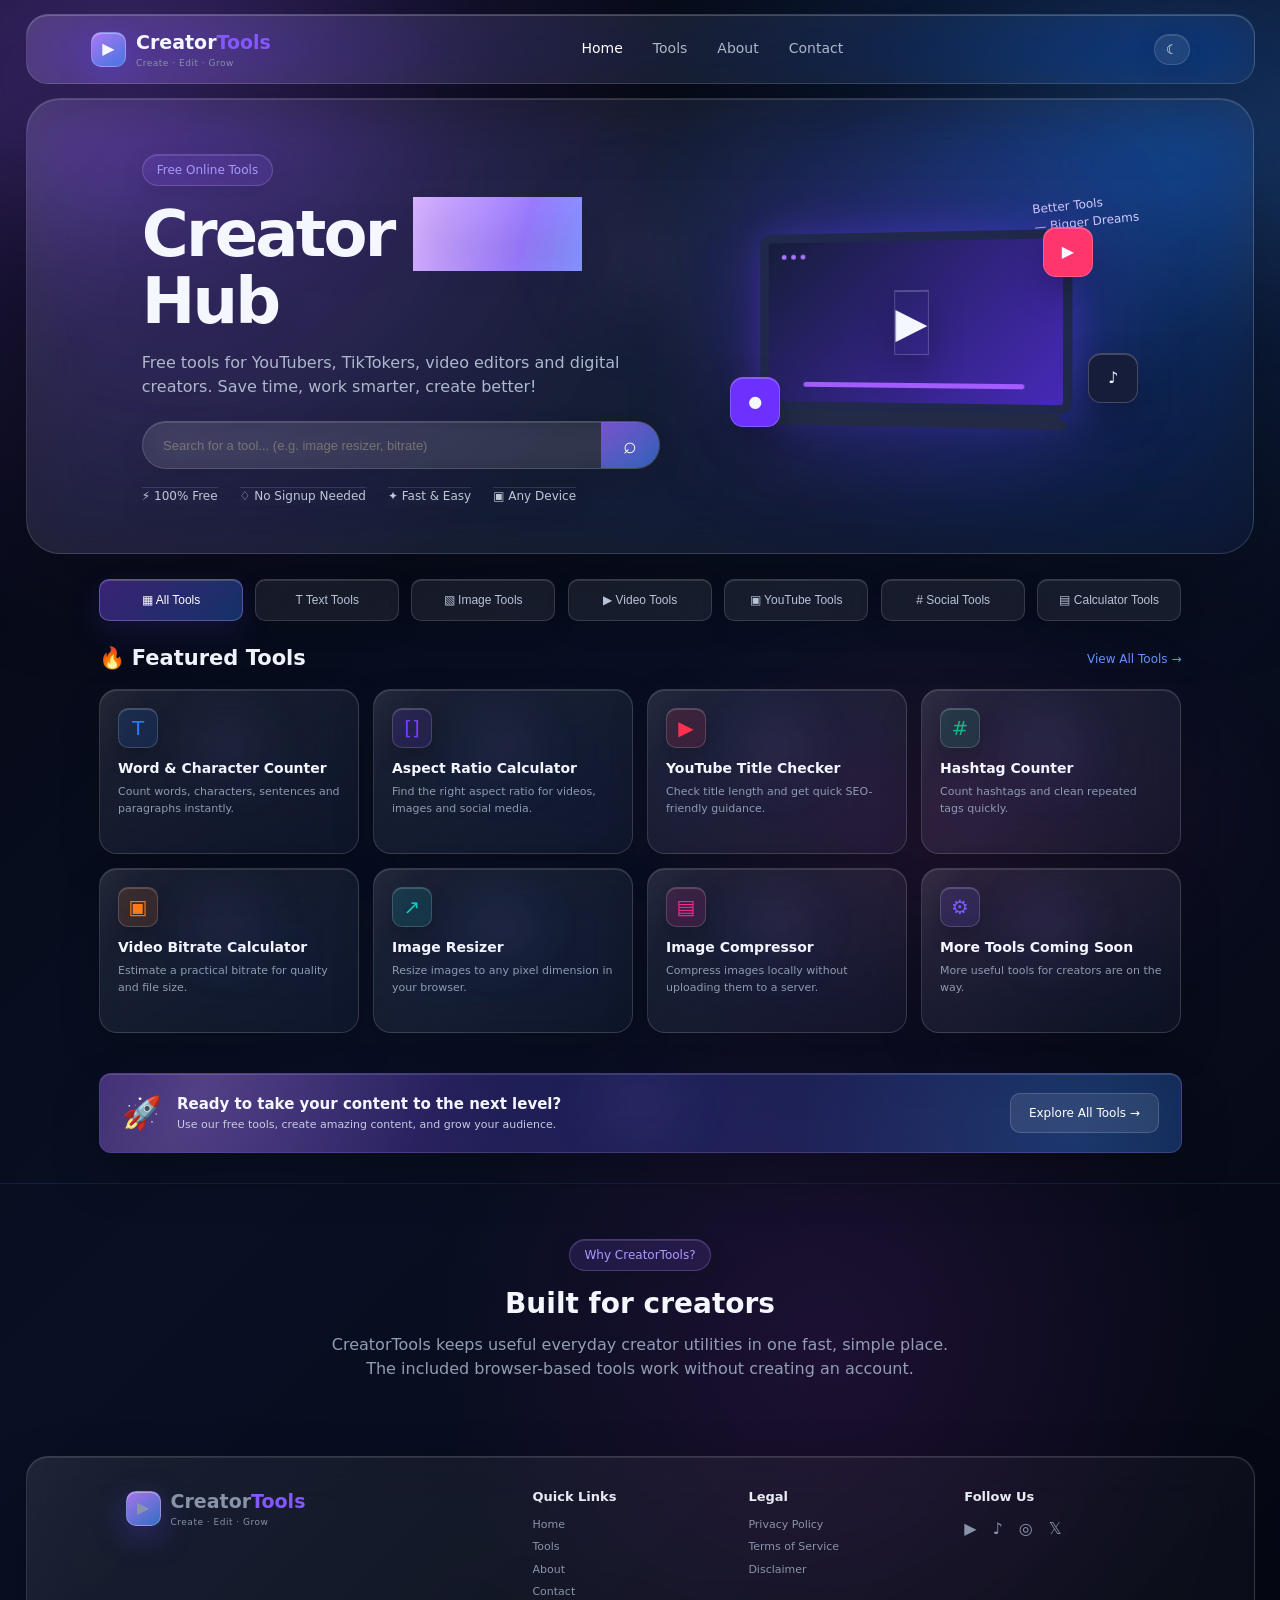
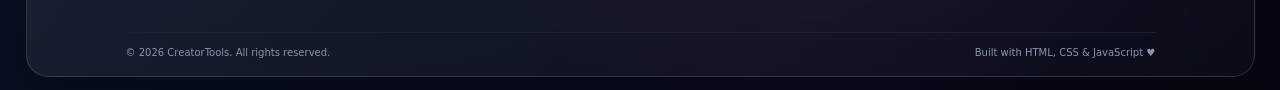
<file: index.html>
<!DOCTYPE html>
<html lang="en">
<head>
  <meta charset="UTF-8">
  <meta name="viewport" content="width=device-width, initial-scale=1.0">
  <meta name="description" content="CreatorTools — free online tools for YouTubers, TikTokers, video editors and digital creators.">
  <meta name="theme-color" content="#070b17">
  <title>CreatorTools — Free Creator Tools</title>
  <link rel="stylesheet" href="style.css">
</head>
<body>
<header class="navbar">
  <a class="brand" href="index.html" aria-label="CreatorTools home">
    <span class="brand-mark">▶</span>
    <span><b>Creator<span>Tools</span></b><small>Create · Edit · Grow</small></span>
  </a>
  <nav id="mainNav"><a class="active" href="index.html">Home</a><a href="#tools">Tools</a><a href="#about">About</a><a href="#contact">Contact</a></nav>
  <div class="nav-actions"><button id="themeBtn" class="icon-btn" aria-label="Toggle theme">☾</button><button id="menuBtn" class="icon-btn mobile-only" aria-label="Open menu">☰</button></div>
</header>

<main>
<section class="hero">
  <div class="hero-copy">
    <span class="eyebrow">Free Online Tools</span>
    <h1>Creator <span>Tools</span> Hub</h1>
    <p>Free tools for YouTubers, TikTokers, video editors and digital creators. Save time, work smarter, create better!</p>
    <div class="search"><input id="searchInput" type="search" aria-label="Search tools" placeholder="Search for a tool... (e.g. image resizer, bitrate)"><button id="searchBtn" aria-label="Search">⌕</button></div>
    <div class="trust"><span>⚡ 100% Free</span><span>♢ No Signup Needed</span><span>✦ Fast & Easy</span><span>▣ Any Device</span></div>
  </div>
  <div class="hero-art" aria-hidden="true">
    <div class="glow"></div>
    <div class="laptop"><div class="screen"><div class="screen-ui"><span></span><span></span><span></span></div><div class="play">▶</div><div class="timeline"></div></div><div class="base"></div></div>
    <div class="float yt">▶</div><div class="float tk">♪</div><div class="float cam">●</div><div class="note">Better Tools<br>— Bigger Dreams</div>
  </div>
</section>

<section class="tools-section" id="tools">
  <div class="categories">
    <button class="cat active" data-filter="all">▦ All Tools</button>
    <button class="cat" data-filter="text">T Text Tools</button>
    <button class="cat" data-filter="image">▧ Image Tools</button>
    <button class="cat" data-filter="video">▶ Video Tools</button>
    <button class="cat" data-filter="youtube">▣ YouTube Tools</button>
    <button class="cat" data-filter="social"># Social Tools</button>
    <button class="cat" data-filter="calculator">▤ Calculator Tools</button>
  </div>
  <div class="section-head"><h2>🔥 Featured Tools</h2><a href="#tools">View All Tools →</a></div>
  <div class="tool-grid" id="toolGrid"></div>
  <div id="emptyState" class="empty" hidden>No tools found. Try another search.</div>
</section>

<section class="cta"><div class="rocket">🚀</div><div><h3>Ready to take your content to the next level?</h3><p>Use our free tools, create amazing content, and grow your audience.</p></div><a href="#tools">Explore All Tools →</a></section>

<section class="info" id="about"><span class="eyebrow">Why CreatorTools?</span><h2>Built for creators</h2><p>CreatorTools keeps useful everyday creator utilities in one fast, simple place. The included browser-based tools work without creating an account.</p></section>
</main>

<footer id="contact">
  <div><a class="brand" href="index.html"><span class="brand-mark">▶</span><span><b>Creator<span>Tools</span></b><small>Create · Edit · Grow</small></span></a></div>
  <div><h4>Quick Links</h4><a href="index.html">Home</a><a href="#tools">Tools</a><a href="#about">About</a><a href="#contact">Contact</a></div>
  <div><h4>Legal</h4><a href="privacy.html">Privacy Policy</a><a href="terms.html">Terms of Service</a><a href="disclaimer.html">Disclaimer</a></div>
  <div><h4>Follow Us</h4><p>▶　♪　◎　𝕏</p></div>
  <div class="copyright">© 2026 CreatorTools. All rights reserved. <span>Built with HTML, CSS & JavaScript ♥</span></div>
</footer>
<script src="script.js"></script>
</body>
</html>
</file>
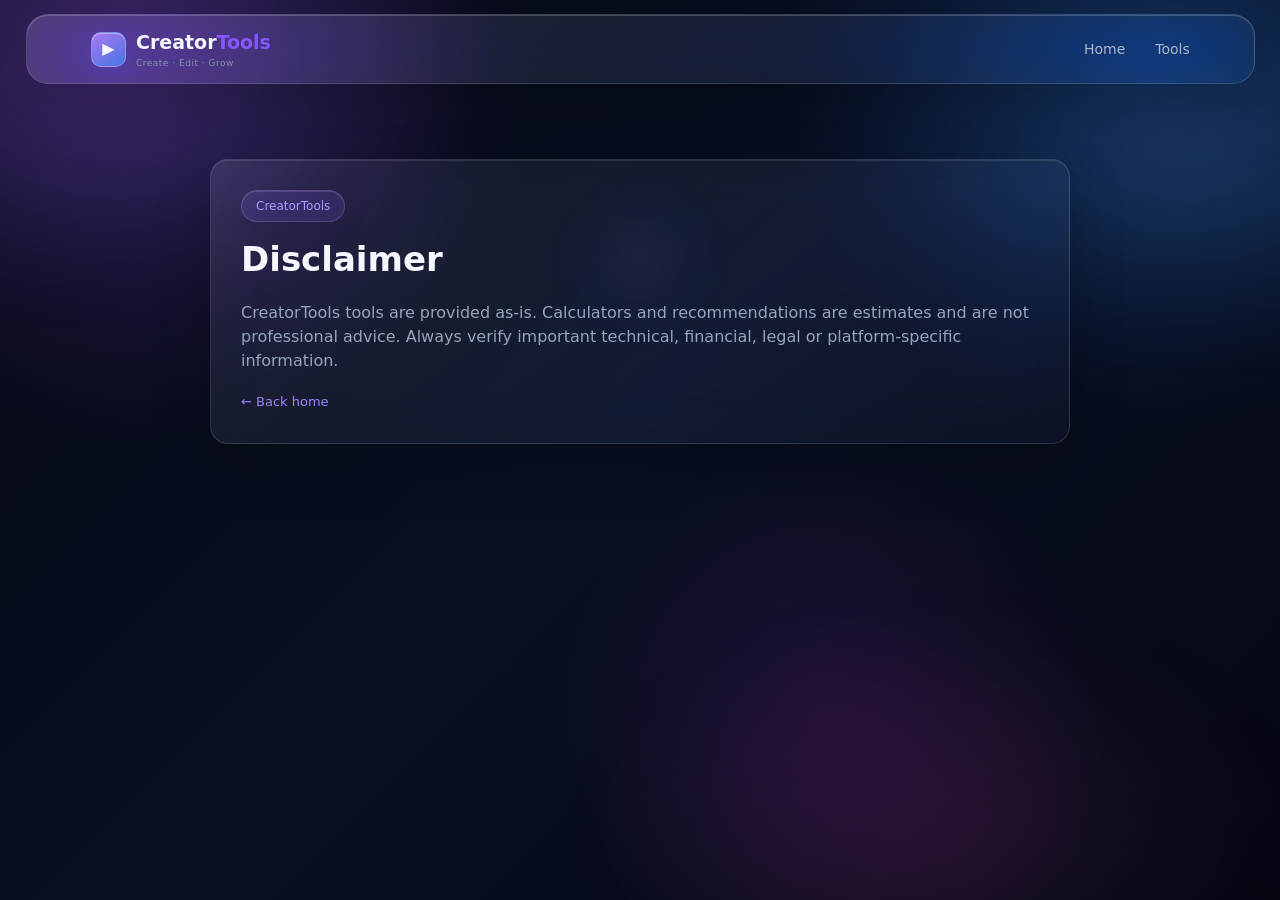
<file: disclaimer.html>
<!DOCTYPE html><html><head><meta charset="UTF-8"><meta name="viewport" content="width=device-width,initial-scale=1"><title>Disclaimer — CreatorTools</title><link rel="stylesheet" href="style.css"></head><body><header class="navbar"><a class="brand" href="index.html"><span class="brand-mark">▶</span><span><b>Creator<span>Tools</span></b><small>Create · Edit · Grow</small></span></a><nav><a href="index.html">Home</a><a href="index.html#tools">Tools</a></nav></header><main class="tool-page"><div class="tool-box"><span class="eyebrow">CreatorTools</span><h1>Disclaimer</h1><p class="sub">CreatorTools tools are provided as-is. Calculators and recommendations are estimates and are not professional advice. Always verify important technical, financial, legal or platform-specific information.</p><a class="back" href="index.html">← Back home</a></div></main></body></html>
</file>
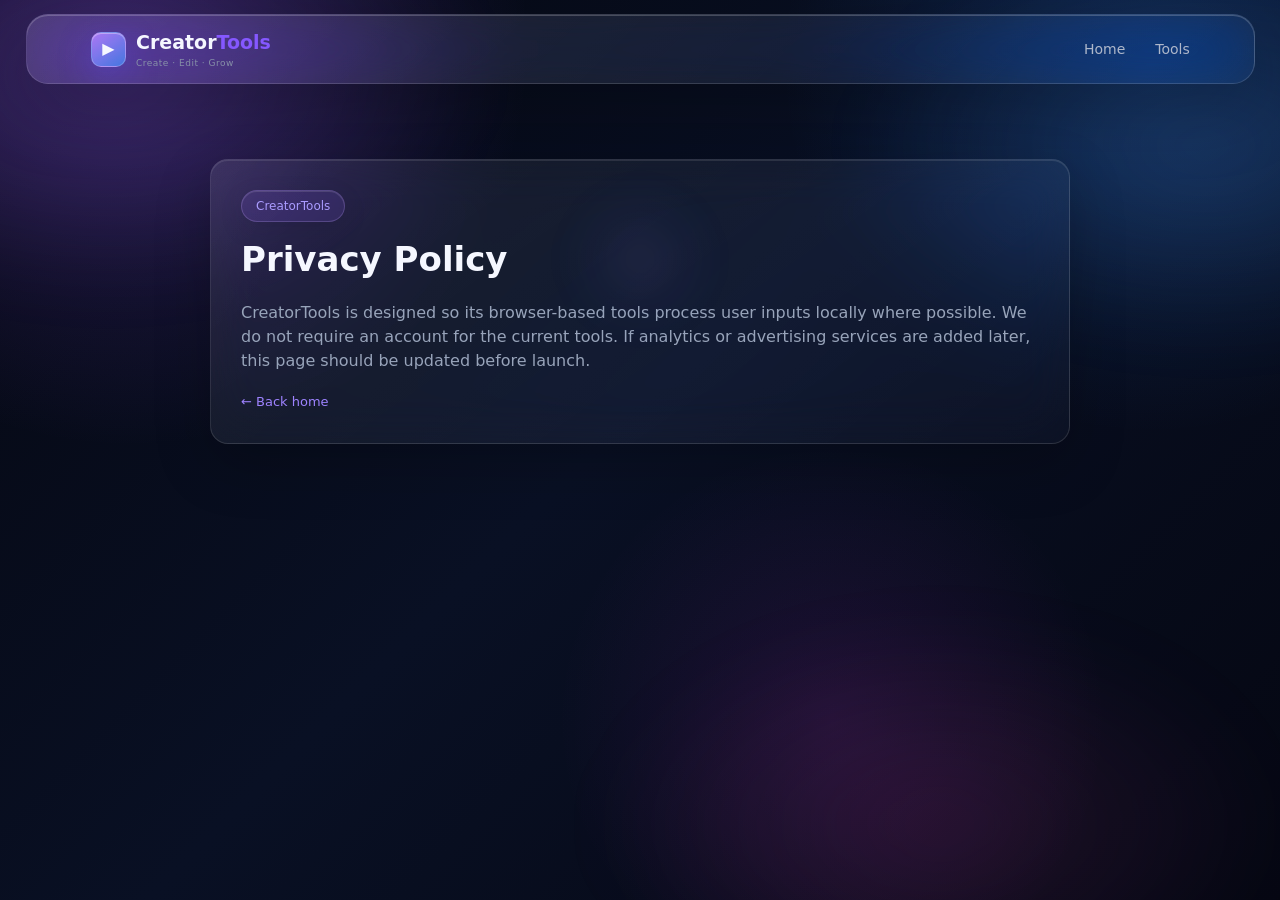
<file: privacy.html>
<!DOCTYPE html><html><head><meta charset="UTF-8"><meta name="viewport" content="width=device-width,initial-scale=1"><title>Privacy Policy — CreatorTools</title><link rel="stylesheet" href="style.css"></head><body><header class="navbar"><a class="brand" href="index.html"><span class="brand-mark">▶</span><span><b>Creator<span>Tools</span></b><small>Create · Edit · Grow</small></span></a><nav><a href="index.html">Home</a><a href="index.html#tools">Tools</a></nav></header><main class="tool-page"><div class="tool-box"><span class="eyebrow">CreatorTools</span><h1>Privacy Policy</h1><p class="sub">CreatorTools is designed so its browser-based tools process user inputs locally where possible. We do not require an account for the current tools. If analytics or advertising services are added later, this page should be updated before launch.</p><a class="back" href="index.html">← Back home</a></div></main></body></html>
</file>
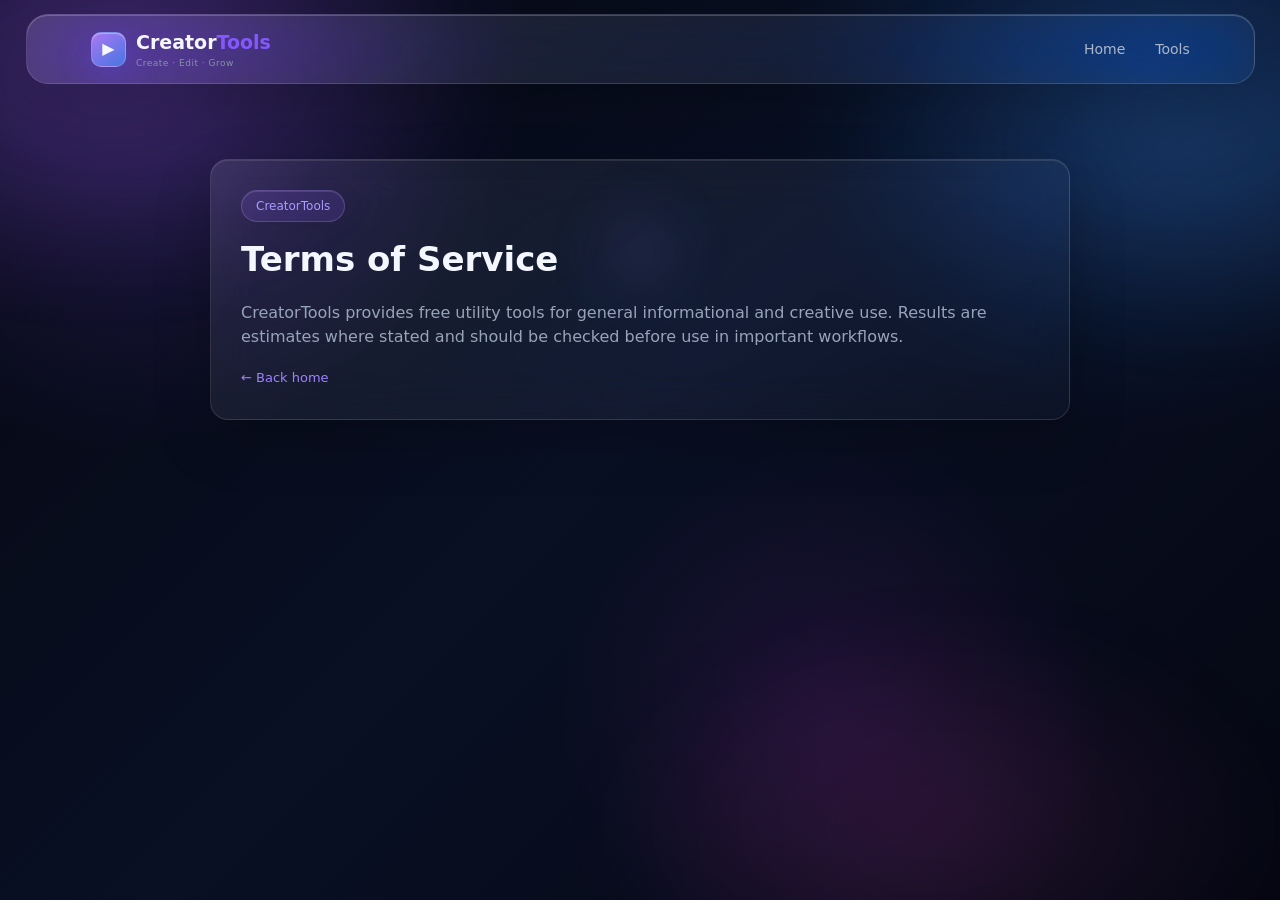
<file: terms.html>
<!DOCTYPE html><html><head><meta charset="UTF-8"><meta name="viewport" content="width=device-width,initial-scale=1"><title>Terms of Service — CreatorTools</title><link rel="stylesheet" href="style.css"></head><body><header class="navbar"><a class="brand" href="index.html"><span class="brand-mark">▶</span><span><b>Creator<span>Tools</span></b><small>Create · Edit · Grow</small></span></a><nav><a href="index.html">Home</a><a href="index.html#tools">Tools</a></nav></header><main class="tool-page"><div class="tool-box"><span class="eyebrow">CreatorTools</span><h1>Terms of Service</h1><p class="sub">CreatorTools provides free utility tools for general informational and creative use. Results are estimates where stated and should be checked before use in important workflows.</p><a class="back" href="index.html">← Back home</a></div></main></body></html>
</file>
<file: style.css>
*{box-sizing:border-box}html{scroll-behavior:smooth}body{margin:0;background:#070b17;color:#f5f7ff;font-family:Inter,system-ui,-apple-system,BlinkMacSystemFont,"Segoe UI",sans-serif;line-height:1.5}body.light{background:#f5f7fb;color:#141827}a{color:inherit;text-decoration:none}.navbar{height:70px;border-bottom:1px solid #18213a;background:rgba(7,11,23,.9);backdrop-filter:blur(18px);display:flex;align-items:center;justify-content:space-between;padding:0 max(5vw,24px);position:sticky;top:0;z-index:30}.brand{display:flex;align-items:center;gap:10px}.brand-mark{width:35px;height:35px;border-radius:10px;display:grid;place-items:center;background:linear-gradient(135deg,#6c2cff,#147dff);box-shadow:0 0 25px #633cff55;font-size:16px}.brand b{display:block;font-size:19px}.brand b span{color:#8558ff}.brand small{display:block;color:#8791a8;font-size:9px;letter-spacing:.5px}.navbar nav{display:flex;gap:30px}.navbar nav a{font-size:14px;color:#aeb7ca;padding:25px 0}.navbar nav a.active,.navbar nav a:hover{color:#fff;border-bottom:2px solid #8455ff}.nav-actions{display:flex;gap:8px}.icon-btn{border:1px solid #26314d;background:#10172a;color:#fff;border-radius:20px;padding:7px 11px;cursor:pointer}.mobile-only{display:none}.hero{min-height:390px;display:flex;align-items:center;gap:25px;padding:55px max(9vw,32px) 48px;border-bottom:1px solid #131d35;overflow:hidden;background:radial-gradient(circle at 75% 45%,#3721a322,transparent 35%),linear-gradient(135deg,#070b17,#090d1b)}.hero-copy{width:52%;max-width:680px}.eyebrow{display:inline-block;padding:6px 14px;border-radius:20px;background:#392077;color:#aa9bff;font-size:12px}.hero h1{font-size:clamp(42px,5vw,66px);line-height:1.05;margin:15px 0 10px;letter-spacing:-2px}.hero h1 span{background:linear-gradient(90deg,#9b45ff,#267cff);-webkit-background-clip:text;background-clip:text;color:transparent}.hero p{color:#aeb8cc;font-size:16px;max-width:590px}.search{height:48px;border:1px solid #394766;border-radius:28px;display:flex;overflow:hidden;margin:22px 0 18px;max-width:620px;background:#0b1120}.search input{flex:1;background:none;border:0;outline:0;color:#fff;padding:0 20px;font-size:13px}.search button{width:58px;border:0;background:linear-gradient(135deg,#742dff,#4c6cff);color:#fff;font-size:23px;cursor:pointer}.trust{display:flex;gap:22px;flex-wrap:wrap;color:#c1c9d8;font-size:12px}.hero-art{height:270px;flex:1;position:relative;display:grid;place-items:center}.glow{position:absolute;width:310px;height:190px;background:#5e32ff55;filter:blur(58px)}.laptop{position:relative;width:315px;transform:perspective(700px) rotateY(-8deg);z-index:2}.screen{height:180px;border:9px solid #20294b;border-radius:12px;background:linear-gradient(135deg,#161d3b,#4729b8);display:grid;place-items:center;box-shadow:0 0 35px #663eff55;position:relative}.screen-ui{position:absolute;left:14px;top:12px;display:flex;gap:5px}.screen-ui span{width:5px;height:5px;border-radius:50%;background:#aa76ff}.play{font-size:42px}.timeline{position:absolute;bottom:15px;width:75%;height:5px;background:#a45cff;border-radius:10px}.base{height:15px;background:#222a45;clip-path:polygon(5% 0,95% 0,100% 100%,0 100%);border-radius:0 0 12px 12px}.float{position:absolute;width:50px;height:50px;border-radius:13px;display:grid;place-items:center;font-weight:800;z-index:4;box-shadow:0 10px 30px #0008}.yt{right:10%;top:12%;background:#ff356d}.tk{right:0;bottom:23%;background:#161d3b;border:1px solid #714eff}.cam{left:10%;bottom:14%;background:#6c31ff}.note{position:absolute;right:0;top:0;color:#d7caff;font-size:12px;transform:rotate(-6deg)}.tools-section{padding:25px max(7.7vw,24px) 20px}.categories{display:grid;grid-template-columns:repeat(7,1fr);gap:12px}.cat{border:1px solid #172541;background:#0c1427;color:#b9c3d8;padding:13px 8px;border-radius:10px;cursor:pointer;font-size:12px}.cat.active,.cat:hover{background:linear-gradient(135deg,#7030ff,#267cff);color:#fff;border-color:transparent}.section-head{display:flex;justify-content:space-between;align-items:center;margin:22px 0 14px}.section-head h2{margin:0;font-size:21px}.section-head a{font-size:12px;color:#6c92ff}.tool-grid{display:grid;grid-template-columns:repeat(4,1fr);gap:14px}.tool-card{background:linear-gradient(145deg,#0d1628,#0b1220);border:1px solid #1c2b49;border-radius:12px;padding:18px;min-height:165px;transition:.2s}.tool-card:hover{transform:translateY(-3px);border-color:#6048c8;box-shadow:0 10px 30px #0005}.tool-icon{width:40px;height:40px;border-radius:10px;display:grid;place-items:center;font-size:20px;margin-bottom:10px}.tool-card h3{font-size:14px;margin:0 0 5px}.tool-card p{font-size:11px;color:#8f9bb1;margin:0 0 10px}.tool-card a{font-size:11px;color:#a98cff}.empty{padding:35px;text-align:center;color:#93a0b7}.cta{margin:20px max(7.7vw,24px) 30px;border-radius:12px;padding:15px 22px;display:flex;align-items:center;gap:15px;background:linear-gradient(100deg,#5420ad,#214fa7);border:1px solid #704dce}.rocket{font-size:32px}.cta h3{margin:0;font-size:15px}.cta p{margin:2px 0 0;color:#c4cce0;font-size:11px}.cta>a{margin-left:auto;background:#4c8cff;color:#fff;padding:10px 18px;border-radius:10px;font-size:12px}.info{padding:55px max(9vw,24px);text-align:center;border-top:1px solid #141f37}.info h2{margin:12px 0 8px;font-size:28px}.info p{color:#929db4;max-width:650px;margin:auto}.info .eyebrow{margin-bottom:0}footer{padding:30px max(7.7vw,24px) 16px;border-top:1px solid #17233c;display:grid;grid-template-columns:2fr 1fr 1fr 1fr;gap:25px;color:#8994aa}footer h4{margin:0 0 10px;color:#e8ebf4;font-size:13px}footer>div>a:not(.brand){display:block;font-size:11px;margin:6px 0}footer p{margin:0}.copyright{grid-column:1/-1;border-top:1px solid #18233b;padding-top:12px;font-size:10px}.copyright span{float:right}.tool-page{max-width:900px;margin:auto;padding:55px 20px;min-height:80vh}.back{color:#9e83ff;font-size:13px}.tool-box{margin-top:20px;background:#0d1628;border:1px solid #20304e;border-radius:18px;padding:30px}.tool-box h1{font-size:34px;margin:12px 0 5px}.sub{color:#98a4ba}.tool-box textarea,.tool-box input,.tool-box select{width:100%;padding:13px;background:#080f1e;border:1px solid #2a3b5e;color:#fff;border-radius:10px;outline:none;margin:8px 0}.tool-box button{padding:11px 17px;border:0;border-radius:9px;background:linear-gradient(135deg,#7130ff,#287dff);color:white;cursor:pointer;margin-top:8px}.result{margin-top:18px;padding:16px;border-radius:10px;background:#080f1e;border:1px solid #1f2d49;color:#d8def0}.row{display:grid;grid-template-columns:1fr 1fr;gap:15px}
body.light .navbar{background:rgba(255,255,255,.9);border-color:#dfe4ee}body.light .navbar nav a{color:#626b7a}body.light .navbar nav a.active,body.light .navbar nav a:hover{color:#161a24}body.light .icon-btn,body.light .cat,body.light .search,body.light .tool-card,body.light .tool-box{background:#fff;color:#161a24;border-color:#d9e0ec}body.light .hero{background:#f6f8fc;border-color:#e2e7f0}body.light .hero p,body.light .tool-card p{color:#5f6879}body.light .search input,body.light .tool-box input,body.light .tool-box textarea,body.light .tool-box select{color:#121725;background:#f8faff}body.light .info{border-color:#e1e6ef}body.light footer{border-color:#dfe4ed;color:#687387}body.light footer h4{color:#2b3140}
@media(max-width:1050px){.categories{grid-template-columns:repeat(4,1fr)}.tool-grid{grid-template-columns:repeat(2,1fr)}.hero{padding:48px 6vw}}
@media(max-width:900px){.hero-art{display:none}.hero-copy{width:100%;max-width:700px}}
@media(max-width:600px){.navbar{padding:0 16px}.navbar nav{display:none}.mobile-only{display:block}.hero{padding:42px 20px}.hero h1{font-size:43px}.trust{gap:10px}.categories{grid-template-columns:repeat(2,1fr)}.tool-grid{grid-template-columns:1fr}.cta{margin:20px}.cta>a{display:none}footer{grid-template-columns:1fr 1fr}.copyright{grid-column:1/-1}.copyright span{float:none;display:block;margin-top:5px}.tool-box{padding:20px}.tool-box h1{font-size:28px}.row{grid-template-columns:1fr}}

/* ===== LIQUID GLASS UI OVERRIDES ===== */
:root{--lg-border:rgba(255,255,255,.14);--lg-fill:rgba(255,255,255,.065);--lg-fill2:rgba(255,255,255,.095)}
body{
  background:
    radial-gradient(circle at 10% 5%,rgba(143,80,255,.24),transparent 28%),
    radial-gradient(circle at 90% 7%,rgba(38,132,255,.20),transparent 26%),
    radial-gradient(circle at 65% 80%,rgba(227,55,255,.10),transparent 25%),
    linear-gradient(135deg,#050711,#091024 48%,#050712)!important;
}
.navbar{
  margin:14px max(2vw,12px) 0!important;
  border:1px solid var(--lg-border)!important;border-radius:22px!important;
  background:linear-gradient(135deg,rgba(255,255,255,.105),rgba(255,255,255,.035))!important;
  box-shadow:0 18px 60px rgba(0,0,0,.32),inset 0 1px rgba(255,255,255,.16)!important;
  backdrop-filter:blur(28px) saturate(145%)!important;-webkit-backdrop-filter:blur(28px) saturate(145%)!important;
}
.icon-btn,.cat,.search{
  background:rgba(255,255,255,.065)!important;
  border:1px solid var(--lg-border)!important;
  box-shadow:inset 0 1px rgba(255,255,255,.10),0 10px 30px rgba(0,0,0,.12)!important;
  backdrop-filter:blur(20px)!important;
}
.hero{
  margin:14px max(2vw,12px) 0!important;
  border:1px solid var(--lg-border)!important;border-radius:34px!important;
  background:linear-gradient(135deg,rgba(255,255,255,.09),rgba(255,255,255,.032))!important;
  box-shadow:0 30px 80px rgba(0,0,0,.32),inset 0 1px rgba(255,255,255,.11)!important;
  backdrop-filter:blur(26px) saturate(140%)!important;-webkit-backdrop-filter:blur(26px) saturate(140%)!important;
}
.brand-mark,.float,.play{
  border:1px solid rgba(255,255,255,.20)!important;
  box-shadow:0 14px 35px rgba(0,0,0,.25),inset 0 1px rgba(255,255,255,.20)!important;
}
.eyebrow{
  background:rgba(140,90,255,.14)!important;
  border:1px solid rgba(197,168,255,.23)!important;
  box-shadow:inset 0 1px rgba(255,255,255,.10)!important;
}
.search button{
  background:linear-gradient(145deg,rgba(151,95,255,.72),rgba(52,129,255,.62))!important;
}
.cat.active,.cat:hover{
  background:linear-gradient(135deg,rgba(137,71,255,.40),rgba(49,129,255,.34))!important;
  border-color:rgba(190,163,255,.35)!important;
}
.tool-card{
  background:linear-gradient(145deg,rgba(255,255,255,.085),rgba(255,255,255,.032))!important;
  border:1px solid var(--lg-border)!important;border-radius:18px!important;
  box-shadow:0 18px 42px rgba(0,0,0,.18),inset 0 1px rgba(255,255,255,.12)!important;
  backdrop-filter:blur(24px) saturate(125%)!important;
}
.tool-card:hover{border-color:rgba(172,144,255,.34)!important;box-shadow:0 24px 55px rgba(50,30,150,.25),inset 0 1px rgba(255,255,255,.15)!important}
.tool-icon{border:1px solid rgba(255,255,255,.16)!important;box-shadow:inset 0 1px rgba(255,255,255,.18),0 10px 22px rgba(0,0,0,.18)!important}
.cta{
  background:linear-gradient(100deg,rgba(107,47,207,.34),rgba(39,106,215,.27))!important;
  border:1px solid rgba(181,150,255,.22)!important;
  box-shadow:0 22px 50px rgba(0,0,0,.23),inset 0 1px rgba(255,255,255,.13)!important;
  backdrop-filter:blur(25px)!important;
}
.cta>a{background:rgba(255,255,255,.09)!important;border:1px solid rgba(255,255,255,.16)!important}
footer{
  margin:20px max(2vw,12px) 14px!important;
  border:1px solid var(--lg-border)!important;border-radius:22px!important;
  background:linear-gradient(135deg,rgba(255,255,255,.065),rgba(255,255,255,.025))!important;
  box-shadow:0 22px 55px rgba(0,0,0,.22),inset 0 1px rgba(255,255,255,.10)!important;
  backdrop-filter:blur(24px)!important;
}
/* Tool pages */
.tool-box,.panel,.control-box,.preview-box,.metric,.score-wrap,.check-item,.tipbox,.youtube-card,.preview-stage{
  background:linear-gradient(145deg,rgba(255,255,255,.078),rgba(255,255,255,.028))!important;
  border:1px solid rgba(255,255,255,.12)!important;
  box-shadow:0 20px 55px rgba(0,0,0,.22),inset 0 1px rgba(255,255,255,.10)!important;
  backdrop-filter:blur(25px) saturate(125%)!important;-webkit-backdrop-filter:blur(25px) saturate(125%)!important;
}
.tool-box input,.tool-box textarea,.tool-box select,#titleInput,#keywordInput,#file,#w,#h,#tags,#dur,#size{
  background:rgba(255,255,255,.052)!important;
  border:1px solid rgba(255,255,255,.12)!important;
  box-shadow:inset 0 1px rgba(255,255,255,.07)!important;
}
.tool-box button,#resizeBtn,#exampleBtn,#resetBtn{
  background:linear-gradient(145deg,rgba(150,94,255,.66),rgba(55,128,255,.54))!important;
  border:1px solid rgba(255,255,255,.16)!important;
  box-shadow:0 12px 28px rgba(57,45,160,.20),inset 0 1px rgba(255,255,255,.18)!important;
}
.result{background:rgba(255,255,255,.042)!important;border-color:rgba(255,255,255,.10)!important}
body.light{
  background:
    radial-gradient(circle at 10% 5%,rgba(135,83,255,.15),transparent 28%),
    radial-gradient(circle at 90% 6%,rgba(34,135,255,.13),transparent 28%),
    linear-gradient(135deg,#edf1ff,#f9fbff)!important;
}
body.light .navbar,body.light .hero,body.light footer,body.light .tool-card,body.light .cat,
body.light .tool-box,body.light .panel,body.light .control-box,body.light .preview-box,
body.light .metric,body.light .score-wrap,body.light .check-item,body.light .tipbox,
body.light .youtube-card,body.light .preview-stage{
  background:linear-gradient(145deg,rgba(255,255,255,.58),rgba(255,255,255,.30))!important;
  border-color:rgba(30,45,80,.10)!important;
  box-shadow:0 20px 55px rgba(67,80,125,.10),inset 0 1px rgba(255,255,255,.78)!important;
}
body.light .tool-box input,body.light .tool-box textarea,body.light .tool-box select,
body.light #titleInput,body.light #keywordInput,body.light #file,body.light #w,body.light #h,body.light #tags,
body.light #dur,body.light #size{color:#172033!important;background:rgba(255,255,255,.43)!important}
@media(max-width:600px){
  .hero{border-radius:24px!important}
  footer{margin:12px 10px!important}
}


/* =========================================================
   CREATORTOOLS — ANIMATED LIQUID GLASS / APPLE-INSPIRED
   ========================================================= */
html,body{min-height:100%}
body{
  --glass-blur:26px;
  --glass-border:rgba(255,255,255,.15);
  --glass-shadow:rgba(0,0,0,.26);
  --glow-a:rgba(148,95,255,.20);
  --glow-b:rgba(50,142,255,.17);
  isolation:isolate;
}
body::after{
  content:"";
  position:fixed;inset:-15%;
  z-index:-3;pointer-events:none;
  background:
    radial-gradient(32% 26% at 18% 18%,rgba(157,104,255,.22),transparent 70%),
    radial-gradient(29% 23% at 84% 24%,rgba(72,154,255,.19),transparent 72%),
    radial-gradient(28% 24% at 68% 82%,rgba(255,77,191,.11),transparent 75%);
  filter:blur(36px);
  animation:liquidDrift 18s ease-in-out infinite alternate;
  transform:translate3d(0,0,0);
}
@keyframes liquidDrift{
  0%{transform:translate3d(-1.5%,-1%,0) scale(1)}
  50%{transform:translate3d(2%,1.5%,0) scale(1.05)}
  100%{transform:translate3d(-1%,2%,0) scale(1.02)}
}
.navbar,.hero,footer,.tool-card,.cat,.tool-box,.panel,.control-box,.preview-box,.metric,.score-wrap,.check-item,.tipbox,.youtube-card,.preview-stage{
  position:relative;
  overflow:hidden;
}
.navbar::before,.hero::before,footer::before,.tool-card::before,.tool-box::before,.panel::before,.control-box::before,.preview-box::before{
  content:"";
  position:absolute;
  left:-20%;top:-65%;
  width:70%;height:170%;
  background:linear-gradient(110deg,transparent 22%,rgba(255,255,255,.08) 48%,transparent 67%);
  transform:translateX(-30%) rotate(8deg);
  pointer-events:none;
  opacity:.55;
  transition:transform .8s cubic-bezier(.22,1,.36,1);
}
.navbar:hover::before,.hero:hover::before,.tool-card:hover::before,.tool-box:hover::before,.panel:hover::before,.control-box:hover::before,.preview-box:hover::before{
  transform:translateX(115%) rotate(8deg);
}
.navbar{
  background:linear-gradient(135deg,rgba(255,255,255,.12),rgba(255,255,255,.035))!important;
  backdrop-filter:blur(var(--glass-blur)) saturate(165%)!important;
  -webkit-backdrop-filter:blur(var(--glass-blur)) saturate(165%)!important;
  box-shadow:0 22px 70px var(--glass-shadow),inset 0 1px rgba(255,255,255,.20)!important;
  transition:transform .35s cubic-bezier(.22,1,.36,1),box-shadow .35s ease;
}
.navbar.scrolled{
  background:linear-gradient(135deg,rgba(255,255,255,.16),rgba(255,255,255,.045))!important;
  box-shadow:0 20px 65px rgba(0,0,0,.34),inset 0 1px rgba(255,255,255,.21)!important;
}
.brand-mark{
  background:linear-gradient(145deg,rgba(182,127,255,.9),rgba(63,142,255,.72))!important;
  box-shadow:0 10px 32px rgba(91,77,255,.34),inset 0 1px rgba(255,255,255,.34)!important;
  transition:transform .28s cubic-bezier(.22,1,.36,1),filter .28s ease;
}
.brand:hover .brand-mark{transform:translateY(-1px) scale(1.06) rotate(-3deg);filter:brightness(1.08)}
.hero{
  background:
    radial-gradient(circle at 72% 35%,rgba(128,81,255,.08),transparent 30%),
    linear-gradient(135deg,rgba(255,255,255,.11),rgba(255,255,255,.028))!important;
  backdrop-filter:blur(30px) saturate(155%)!important;
  -webkit-backdrop-filter:blur(30px) saturate(155%)!important;
  box-shadow:0 32px 90px rgba(0,0,0,.34),inset 0 1px rgba(255,255,255,.16)!important;
}
.hero-copy{transform:translateZ(0)}
.hero h1{letter-spacing:-2.8px;text-shadow:0 12px 40px rgba(0,0,0,.12)}
.hero h1 span{
  background:linear-gradient(105deg,#d9b3ff 0%,#9b7cff 34%,#75a8ff 66%,#b9dcff 100%);
  background-size:200% 100%;
  animation:gradientFlow 9s ease-in-out infinite alternate;
}
@keyframes gradientFlow{from{background-position:0% 50%}to{background-position:100% 50%}}
.eyebrow,.trust span,.icon-btn,.cat,.search{
  box-shadow:inset 0 1px rgba(255,255,255,.12),0 8px 26px rgba(0,0,0,.10)!important;
}
.search{
  transition:transform .3s cubic-bezier(.22,1,.36,1),border-color .3s ease,box-shadow .3s ease;
}
.search:focus-within{
  transform:translateY(-1px) scale(1.005);
  border-color:rgba(187,157,255,.34)!important;
  box-shadow:0 14px 38px rgba(61,44,150,.18),inset 0 1px rgba(255,255,255,.16)!important;
}
.search button{transition:filter .25s ease,transform .25s cubic-bezier(.22,1,.36,1)}
.search button:hover{filter:brightness(1.12);transform:scale(1.04)}
.tool-card{
  transform:translateZ(0);
  transition:transform .42s cubic-bezier(.22,1,.36,1),box-shadow .42s ease,border-color .35s ease;
}
.tool-card:hover{
  transform:translateY(-7px) scale(1.012);
  border-color:rgba(184,159,255,.32)!important;
  box-shadow:0 28px 62px rgba(28,22,84,.28),inset 0 1px rgba(255,255,255,.16)!important;
}
.tool-icon{transition:transform .4s cubic-bezier(.22,1,.36,1),filter .35s ease}
.tool-card:hover .tool-icon{transform:translateY(-2px) scale(1.08) rotate(-4deg);filter:saturate(1.12) brightness(1.06)}
.cat{
  transition:transform .28s cubic-bezier(.22,1,.36,1),background .3s ease,border-color .3s ease;
}
.cat:hover{transform:translateY(-2px)}
.cat.active{box-shadow:0 12px 30px rgba(73,54,180,.18),inset 0 1px rgba(255,255,255,.18)!important}
.cta{
  position:relative;overflow:hidden;
  background:
    radial-gradient(circle at 10% 20%,rgba(167,106,255,.18),transparent 30%),
    radial-gradient(circle at 90% 80%,rgba(69,156,255,.18),transparent 28%),
    linear-gradient(105deg,rgba(111,54,205,.34),rgba(38,107,222,.24))!important;
}
.cta::after{
  content:"";position:absolute;inset:-70% -20%;
  background:linear-gradient(110deg,transparent 35%,rgba(255,255,255,.10) 50%,transparent 65%);
  transform:translateX(-30%) rotate(5deg);
  animation:ctaShine 7s ease-in-out infinite;
  pointer-events:none;
}
@keyframes ctaShine{0%,55%{transform:translateX(-45%) rotate(5deg)}75%,100%{transform:translateX(45%) rotate(5deg)}}
.cta>*{position:relative;z-index:2}
.float{animation:floatBob 5s ease-in-out infinite}
.float.tk{animation-delay:-1.5s}.float.cam{animation-delay:-3s}
@keyframes floatBob{
  0%,100%{transform:translateY(0) rotate(0deg)}
  50%{transform:translateY(-10px) rotate(2deg)}
}
.laptop{animation:laptopFloat 7s ease-in-out infinite}
@keyframes laptopFloat{
  0%,100%{transform:perspective(800px) rotateY(-8deg) translateY(0)}
  50%{transform:perspective(800px) rotateY(-5deg) translateY(-7px)}
}
.glow{animation:glowPulse 6s ease-in-out infinite}
@keyframes glowPulse{0%,100%{opacity:.75;transform:scale(.94)}50%{opacity:1;transform:scale(1.08)}}
.hero-art::before{
  content:"";position:absolute;width:230px;height:230px;border-radius:50%;
  background:radial-gradient(circle,rgba(123,87,255,.16),transparent 68%);
  filter:blur(10px);animation:orbMove 9s ease-in-out infinite alternate;
}
@keyframes orbMove{from{transform:translate(-16px,-9px)}to{transform:translate(20px,12px)}}
.tool-box,.panel,.control-box,.preview-box{
  transition:transform .35s cubic-bezier(.22,1,.36,1),box-shadow .35s ease,border-color .35s ease;
}
.tool-box:hover{box-shadow:0 28px 70px rgba(0,0,0,.28),inset 0 1px rgba(255,255,255,.14)!important}
.tool-box input,.tool-box textarea,.tool-box select,#titleInput,#keywordInput,#file,#w,#h,#tags,#dur,#size{
  transition:border-color .25s ease,background .25s ease,box-shadow .25s ease,transform .25s ease;
}
.tool-box input:focus,.tool-box textarea:focus,.tool-box select:focus,#titleInput:focus,#keywordInput:focus,#file:focus,#w:focus,#h:focus,#tags:focus,#dur:focus,#size:focus{
  border-color:rgba(179,148,255,.38)!important;
  background:rgba(255,255,255,.075)!important;
  box-shadow:0 0 0 3px rgba(139,93,255,.08),inset 0 1px rgba(255,255,255,.12)!important;
}
.tool-box button{transition:transform .28s cubic-bezier(.22,1,.36,1),filter .25s ease,box-shadow .25s ease}
.tool-box button:hover{transform:translateY(-2px) scale(1.01);filter:brightness(1.07)}
.tool-box button:active{transform:translateY(0) scale(.985)}
.back{transition:color .25s ease,transform .25s ease;display:inline-block}
.back:hover{color:#d1bcff;transform:translateX(-3px)}
@media(prefers-reduced-motion:reduce){
  *,*::before,*::after{animation:none!important;transition:none!important;scroll-behavior:auto!important}
}
@media(max-width:600px){
  .navbar{top:8px}
  .hero{backdrop-filter:blur(22px) saturate(145%)!important}
}

/* Cursor-following liquid highlight */
.hero::after,.tool-card::after,.cta::before,.tool-box::after,.panel::after,.control-box::after,.preview-box::after{
  content:"";
  position:absolute;
  width:180px;height:180px;
  left:var(--mx,50%);top:var(--my,35%);
  transform:translate(-50%,-50%);
  border-radius:50%;
  background:radial-gradient(circle,rgba(174,140,255,.11),rgba(91,144,255,.035) 38%,transparent 72%);
  filter:blur(16px);
  pointer-events:none;
  opacity:.75;
  transition:left .14s ease-out,top .14s ease-out;
}
.hero::after{width:260px;height:260px;opacity:.55}
.tool-card::after{width:150px;height:150px}
.cta::before{z-index:1}
.cta>*{position:relative;z-index:2}

/* Extra Apple-style softness */
.search,.cat,.icon-btn,.tool-card,.tool-box,.panel,.control-box,.preview-box,.cta,.navbar,footer{
  will-change:transform;
}
.navbar.scrolled{transform:translateY(-2px) scale(.995)!important}

@media(prefers-reduced-motion:reduce){
  .hero::after,.tool-card::after,.cta::before,.tool-box::after,.panel::after,.control-box::after,.preview-box::after{
    transition:none!important;
  }
}
</file>
